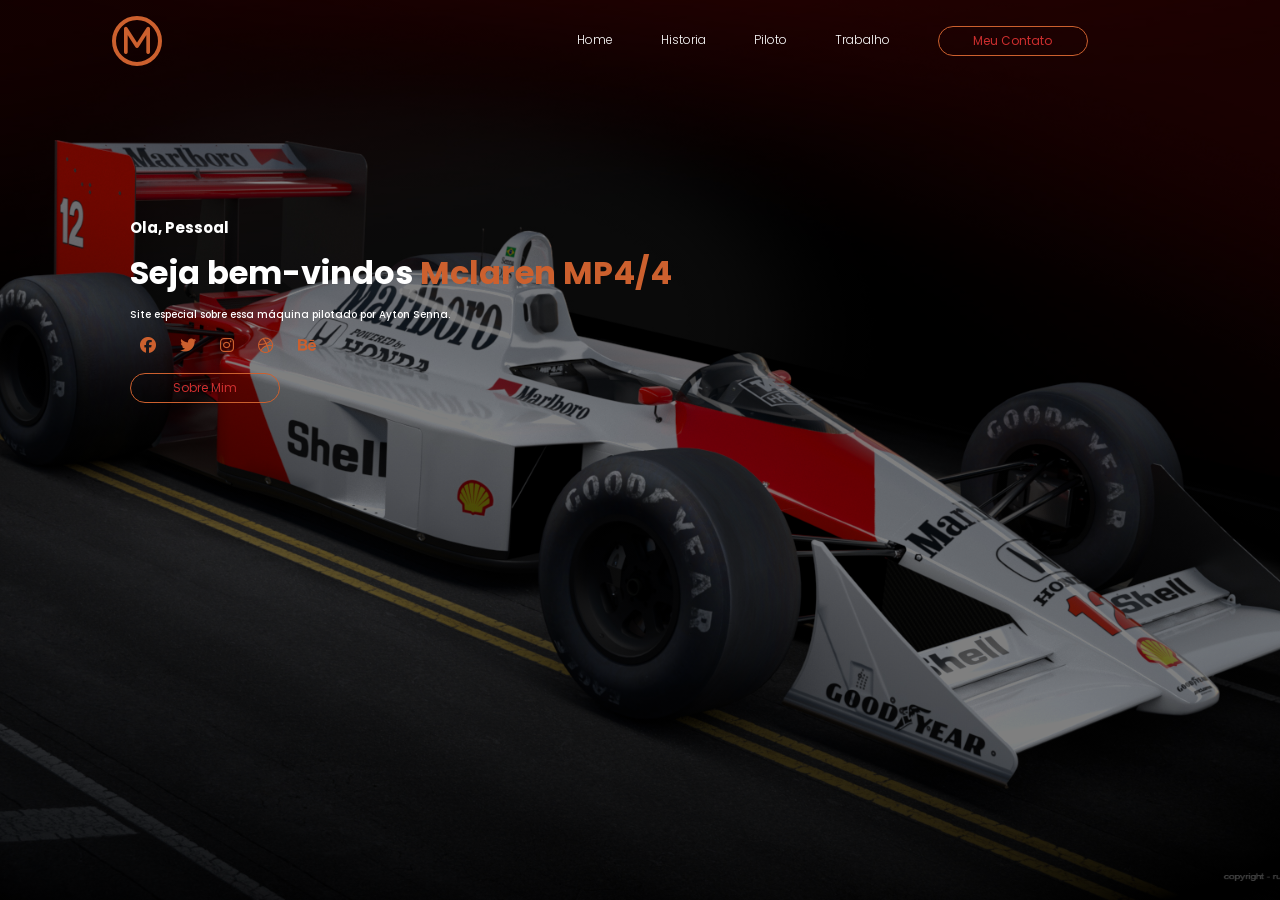
<file: index.html>
<!DOCTYPE html>
<html lang="pt-br">
<head>
    <meta charset="UTF-8">
    <link rel="stylesheet" href="/css/styles.css">
    <link rel="stylesheet" href="https://cdnjs.cloudflare.com/ajax/libs/font-awesome/6.1.0/css/all.min.css" integrity="sha512-10/jx2EXwxxWqCLX/hHth/vu2KY3jCF70dCQB8TSgNjbCVAC/8vai53GfMDrO2Emgwccf2pJqxct9ehpzG+MTw==" crossorigin="anonymous" referrerpolicy="no-referrer" />
    <meta name="viewport" content="width=device-width, initial-scale=1.0">
    <title> Site Mclaren MP4/4 1988 - Projeto </title>
</head>
<body>
        <div class="background">
            <header>
                <div class="logo">
                    <i class="fa-sharp fa-solid fa-m"></i>
                </div><!--logo-->
    
                <div class="cabeçalho-link">
                    <li>
                        <a href="#">Home</a>
                    </li>
    
                    <li>
                        <a href="#">Historia</a>
                    </li>
    
                    <li>
                        <a href="#">Piloto</a>
                    </li>
    
                    <li>
                        <a href="#">Trabalho</a>
                    </li>
                    <button>Meu Contato</button>
                </div><!--cabeçalho-link-->
            </header>
    <div class="container-text">
        <div class="text">
            <h3>Ola, Pessoal</h3>
            <h1>Seja bem-vindos <span>Mclaren MP4/4</span></h1>
            <p>Site especial sobre essa máquina pilotado por Ayton Senna.</p>
            <div class="redes-social">
                <a href="#"><i class="fa-brands fa-facebook"></i></a>
                <a href="#"><i class="fa-brands fa-twitter"></i></a>
                <a href="#"><i class="fa-brands fa-instagram"></i></a>
                <a href="#"><i class="fa-brands fa-dribbble"></i></a>
                <a href="#"><i class="fa-brands fa-behance"></i></a>
            </div><!--redes-social-->
            <button class="btn">Sobre Mim</button>
        </div><!--text-->
    </div><!--container-text-->
</div><!--background-->

    
</body>
</html>
</file>
<file: css/styles.css>
@import url('https://fonts.googleapis.com/css2?family=Poppins:ital,wght@0,500;0,600;0,700;0,800;0,900;1,400;1,500;1,600;1,700;1,800;1,900&display=swap');

*{
    margin: 0;
    padding: 0;
    box-sizing: border-box;
    font-family: "Poppins" , sans-serif;
    text-decoration: none;
    list-style: none;
}

body{
    overflow: hidden;
}



.background{
    background: linear-gradient(rgba(0, 0, 0, 0.5), rgba(0, 0, 0, 0.5)),url(/images/backg.jpg);
    background-size: cover;
    background-position: center;
    width: 100%;
    height: 100vh;
   
}

header{
    display: flex;
    justify-content: space-around;
    max-width: 100%;
    align-items: center;
    text-align: center;
    padding-top: 1rem;
   
    
}

.cabeçalho-link{
    display: flex;
    gap: 3rem;
    font-weight: 300;
    cursor: pointer;  
}

.cabeçalho-link a{
    color: #fff;
    font-size: 12px;
}

.cabeçalho-link a:hover{
    color:  #cc602e;
    transition: 0.3s all;
}

.logo i{
    height: 50px;
    width: 50px;
    background: transparent;
    border: 4px solid #cc602e;
    color: #cc602e;
    border-radius: 50%;
    display: inline-flex;
    align-items:center;
    justify-content: center;
    font-size: 30px;
    cursor: pointer;
    padding-left: 0%;
    margin-left:-110px;
}


button{
    color: rgb(204, 46, 46);
    background: transparent;
    border:solid 1px #cc602e;
    padding: 5px;
    border-radius: 15px;
    font-size: 12px;
    cursor: pointer;
    width: 150px;
}

button:hover{
    background-color: #cc602e;
    color: #fff;
    transition: 0.5s;
}

.container-text{
    padding: 150px 0 0 130px;
}

.text h3{
    color: #fff;
    font-size: 15px;
}

.text h1{
    color: #fff;
    margin-top: 10px;
}

.text span{
    color: #cc602e; 
}

.text p{
    color: #fff;
    font-weight: 500;
    margin-top: 10px;
    font-size: 10px;
}

.redes-social{
    margin-top: 10px;
}

.redes-social a{
    color: #cc602e;
    padding: 10px;
    margin-top: 5px;
}

.btn{
    margin-top: 15px;
}

@media screen and (max-width:600px){
    .cabeçalho-link {
        display: none;
    }
    
}
</file>
